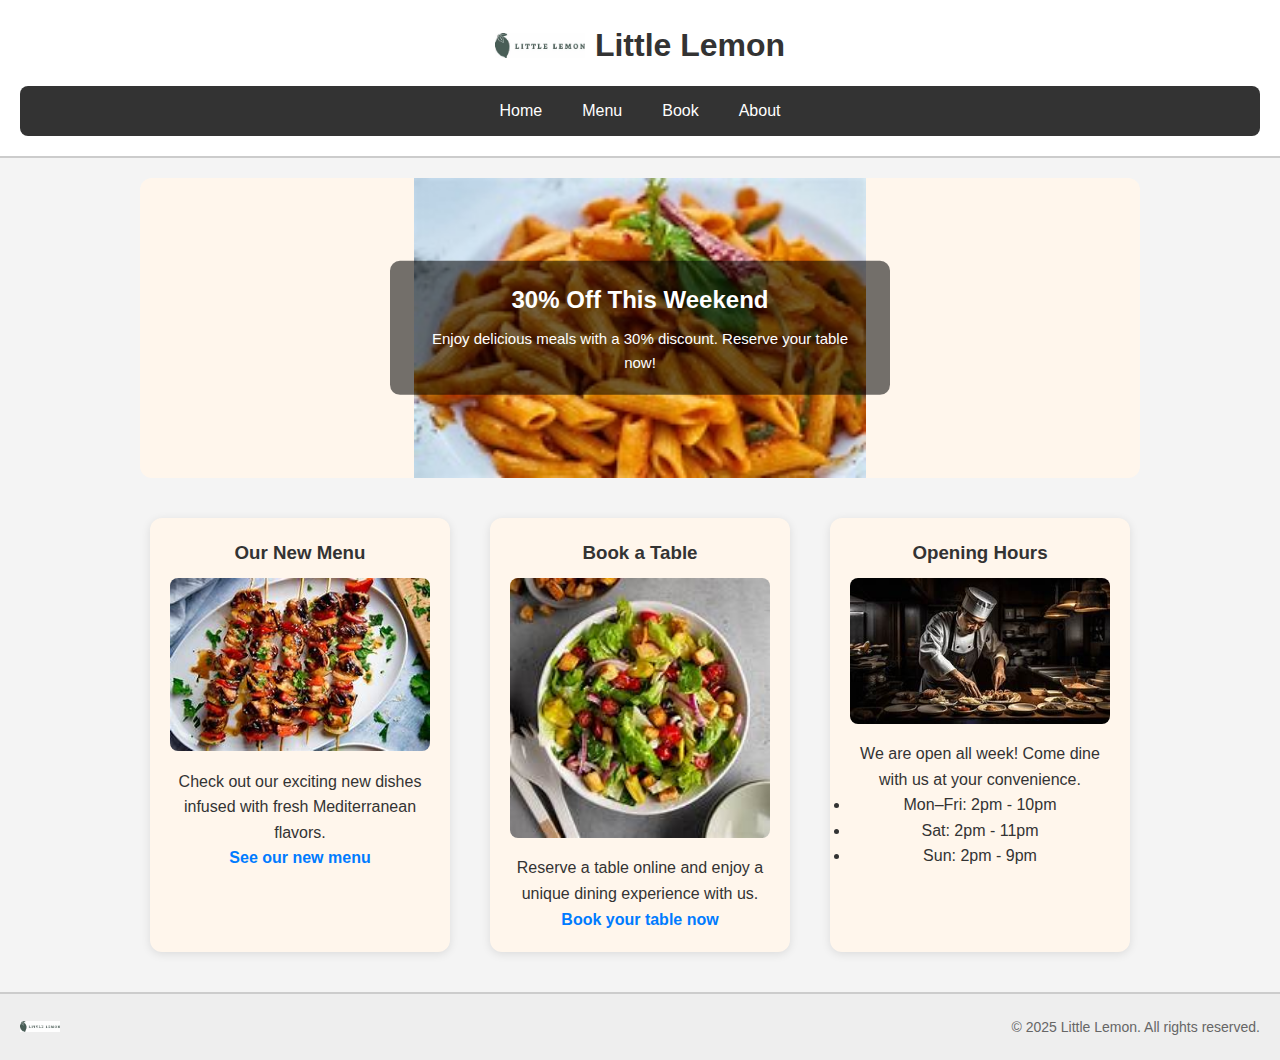
<file: index.html>
<!DOCTYPE html>
<html lang="en">
<head>
  <meta charset="UTF-8" />
  <meta name="viewport" content="width=device-width, initial-scale=1.0" />
  <meta name="description" content="Little Lemon Restaurant - Fresh Mediterranean Dining Experience" />
  <title>Little Lemon | Home</title>
  <link rel="stylesheet" href="style.css" />
</head>
<body>
  <header>
    <div class="logo-title">
      <img src="logo.jpg" alt="Little Lemon Logo" class="logo" />
      <h1>Little Lemon</h1>
    </div>
    <nav>
      <ul>
        <li><a href="#">Home</a></li>
        <li><a href="#">Menu</a></li>
        <li><a href="booking.html">Book</a></li>
        <li><a href="#">About</a></li>
      </ul>
    </nav>
  </header>

  <main>
    <section class="banner">
      <img src="pasta.jpg" alt="Pasta" />
      <div class="banner-text">
        <h2>30% Off This Weekend</h2>
        <p>Enjoy delicious meals with a 30% discount. Reserve your table now!</p>
      </div>
    </section>

    <section class="features">
      <article class="card">
        <h3>Our New Menu</h3>
        <img src="menu skwewr.jpg" alt="Skewered meat dish" />
        <p>Check out our exciting new dishes infused with fresh Mediterranean flavors.</p>
        <a href="#">See our new menu</a>
      </article>

      <article class="card">
        <h3>Book a Table</h3>
        <img src="salad.jpg" alt="Fresh salad dish" />
        <p>Reserve a table online and enjoy a unique dining experience with us.</p>
        <a href="booking.html">Book your table now</a>
      </article>

      <article class="card">
        <h3>Opening Hours</h3>
        <img src="chef.jpg" alt="Chef preparing food" />
        <p>We are open all week! Come dine with us at your convenience.</p>
        <ul>
          <li>Mon–Fri: 2pm - 10pm</li>
          <li>Sat: 2pm - 11pm</li>
          <li>Sun: 2pm - 9pm</li>
        </ul>
      </article>
    </section>
  </main>

  <footer>
    <div class="footer-logo">
      <img src="logo.jpg" alt="Little Lemon Small Logo" />
    </div>
    <div class="footer-text">
      <p>© 2025 Little Lemon. All rights reserved.</p>
    </div>
  </footer>
  
</body>
</html>
</file>
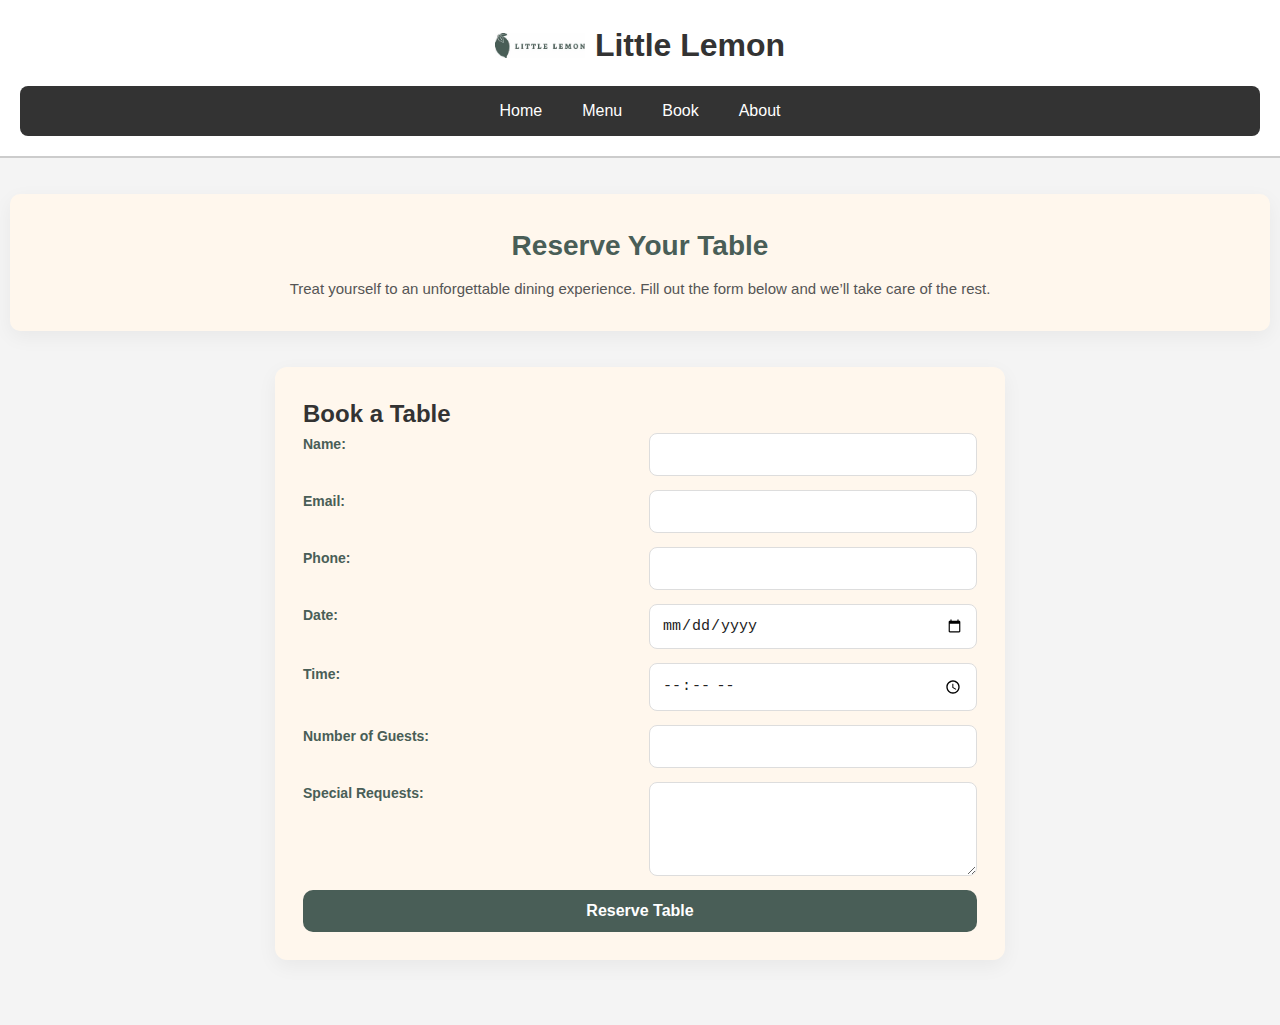
<file: booking.html>
<!DOCTYPE html>
<html lang="en">

<head>
  <meta charset="UTF-8" />
  <meta name="viewport" content="width=device-width, initial-scale=1.0" />
  <title>Book a Table - Little Lemon</title>
  <link rel="stylesheet" href="style.css" />
</head>

<body>
  <header>
    <div class="logo-title">
      <img src="logo.jpg" alt="Little Lemon Logo" class="logo" />
      <h1>Little Lemon</h1>
    </div>
    <nav>
      <ul>
        <li><a href="index.html">Home</a></li>
        <li><a href="#">Menu</a></li>
        <li><a href="booking.html">Book</a></li>
        <li><a href="#">About</a></li>
      </ul>
    </nav>
  </header>
  <section class="booking-hero">
      <h2>Reserve Your Table</h2>
      <p>
        Treat yourself to an unforgettable dining experience. Fill out the form
        below and we’ll take care of the rest.
      </p>
    </section>
  <main class="booking-section">
    <h2>Book a Table</h2>
    <form id="bookingForm">
      <label for="name">Name:</label>
      <input type="text" id="name" name="name" required />

      <label for="email">Email:</label>
      <input type="email" id="email" name="email" required />

      <label for="phone">Phone:</label>
      <input type="tel" id="phone" name="phone" maxlength="10" required />

      <label for="date">Date:</label>
      <input type="date" id="date" name="date" required />

      <label for="time">Time:</label>
      <input type="time" id="time" name="time" required />

      <label for="guests">Number of Guests:</label>
      <input type="number" id="guests" name="guests" min="1" max="20" required />

      <label for="requests">Special Requests:</label>
      <textarea id="requests" name="requests" rows="4"></textarea>

      <button type="submit">Reserve Table</button>
    </form>
    <div id="formMessage" class="success-message"></div>
  </main>

  <script src="script.js"></script>
</body>

</html>
</file>
<file: style.css>
* {
  box-sizing: border-box;
  margin: 0;
  padding: 0;
}

body {
  font-family: 'Segoe UI', sans-serif;
  line-height: 1.6;
  background: #f4f4f4;
  color: #333;
}

header {
  background-color: #fff;
  padding: 20px;
  text-align: center;
  border-bottom: 2px solid #ccc;
}

.logo-title {
  display: flex;
  justify-content: center;
  align-items: center;
  gap: 10px;
}

.logo {
  width: 90px;
  height: auto;
}

nav ul {
  display: flex;
  justify-content: center;
  margin-top: 15px;
  list-style: none;
  background-color: #333;
  border-radius: 8px;
  overflow: hidden;
}

nav li {
  margin: 0;
}

nav a {
  display: block;
  padding: 12px 20px;
  color: #fff;
  text-decoration: none;
  transition: background 0.3s ease;
}

nav a:hover {
  background-color: #575757;
}

.banner {
  position: relative;
  margin: 20px auto;
  max-width: 1000px;
  border-radius: 12px;
  overflow: hidden;
  height: 300px; /* fixes consistent banner height */
  display: flex;
  align-items: center;
  justify-content: center;
}

.banner img {
  width: 100%;
  height: 100%;
  object-fit: contain; /* shows full image without cropping */
  object-position: center;
  display: block;
  background-color: #fff6ec; /* subtle background behind transparent edges */
}

.banner-text {
  position: absolute;
  top: 50%;
  left: 50%;
  transform: translate(-50%, -50%);
  color: #fff;
  background: rgba(0, 0, 0, 0.55);
  padding: 20px 30px;
  border-radius: 10px;
  text-align: center;
  width: 80%;
  max-width: 500px;
}


.banner-text h2 {
  font-size: 24px;
  margin-bottom: 8px;
}

.banner-text p {
  font-size: 15px;
}


.features {
  display: flex;
  justify-content: space-around;
  flex-wrap: wrap;
  margin: 40px auto;
  max-width: 1000px;
  gap: 20px;
}

.card {
  background: #fff6ec;
  border-radius: 12px;
  box-shadow: 0 2px 10px rgba(0, 0, 0, 0.1);
  width: 300px;
  padding: 20px;
  text-align: center;
}

.card img {
  width: 100%;
  border-radius: 8px;
  margin: 10px 0;
}

.card a {
  color: #007BFF;
  text-decoration: none;
  font-weight: bold;
}

.card a:hover {
  text-decoration: underline;
}

footer {
  display: flex;
  justify-content: space-between;
  align-items: center;
  background: #eee;
  padding: 20px;
  border-top: 2px solid #ccc;
}

.footer-logo img {
  width: 40px;
}

.footer-text {
  text-align: right;
  font-size: 14px;
  color: #666;
}
@media (max-width: 768px) {
  .banner {
    height: 200px;
  }

  .banner-text h2 {
    font-size: 20px;
  }

  .banner-text p {
    font-size: 13px;
  }
}

.booking-hero{
  text-align: center;
  margin: 36px 10px;
  background: #fff7ed;
  padding: 30px 18px;
  border-radius: 10px;
  color: #333;
  box-shadow: 0 6px 20px rgba(0,0,0,0.05);
}

.booking-hero h2 {
  font-size: 28px;
  color: #495e57;
  margin-bottom: 8px;
}

.booking-hero p {
  font-size: 15px;
  color: #555;
}

.booking-section {
  max-width: 730px;
  margin: 22px auto 60px;
  padding: 28px;
  background: #fff7ed;
  border-radius: 12px;
  box-shadow: 0 6px 20px rgba(0,0,0,0.05);
  animation: fadeInUp .9s ease both;
}
@keyframes fadeInUp {
  from { opacity: 0; transform: translateY(10px); }
  to { opacity: 1; transform: translateY(0); }
}

.booking-section form {
  display: grid;
  grid-template-columns: 1fr 1fr;
  gap: 14px 18px;
}

.booking-section label {
  display: block;
  font-weight: 600;
  color: #495e57;
  margin-bottom: 6px;
  font-size: 14px;
}


.booking-section input,
.booking-section textarea,
.booking-section select {
  width: 100%;
  padding: 12px 12px;
  border: 1px solid #ddd;
  border-radius: 8px;
  font-size: 15px;
  transition: border-color .18s, box-shadow .18s;
  background: #fff;
  color: #222;
}

.booking-section input:focus,
.booking-section textarea:focus,
.booking-section select:focus {
  border-color: #495e57;
  box-shadow: 0 4px 12px rgba(73,94,87,0.06);
  outline: none;
}

.booking-section button {
  grid-column: 1 / -1;
  padding: 12px 14px;
  background: #495e57;
  color: #fff;
  border: none;
  border-radius: 10px;
  font-size: 16px;
  cursor: pointer;
  font-weight: 700;
  transition: background .2s, transform .06s;
}

.booking-section button:hover { 
  background: #f4ce14; color: #222; transform: translateY(-1px);
}
</file>
